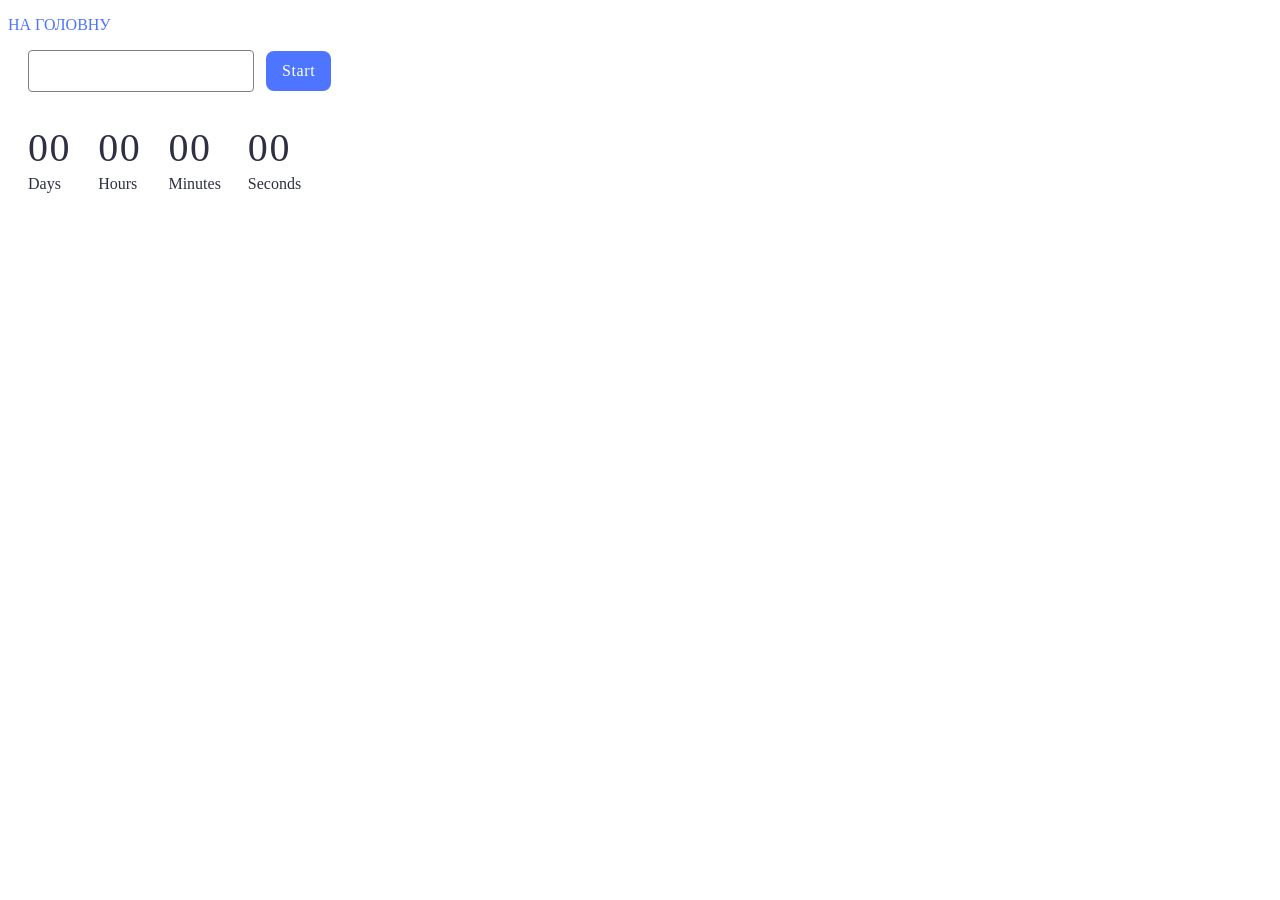
<file: src/1-timer.html>
<!DOCTYPE html>
<html lang="en">
  <head>
    <meta charset="UTF-8" />
    <meta name="viewport" content="width=device-width, initial-scale=1.0" />
    <title>Document</title>
    <link rel="stylesheet" href="./css/1-timer.css" />
  </head>
  <body>
    <p><a class="btn-home" href="./index.html">На головну</a></p>
    <input type="text" id="datetime-picker" />
    <button type="button" data-start>Start</button>

    <div class="timer">
      <div class="field">
        <span class="value" data-days>00</span>
        <span class="label">Days</span>
      </div>
      <div class="field">
        <span class="value" data-hours>00</span>
        <span class="label">Hours</span>
      </div>
      <div class="field">
        <span class="value" data-minutes>00</span>
        <span class="label">Minutes</span>
      </div>
      <div class="field">
        <span class="value" data-seconds>00</span>
        <span class="label">Seconds</span>
      </div>
    </div>

    <script type="module" src="./js/1-timer.js"></script>
  </body>
</html>
</file>
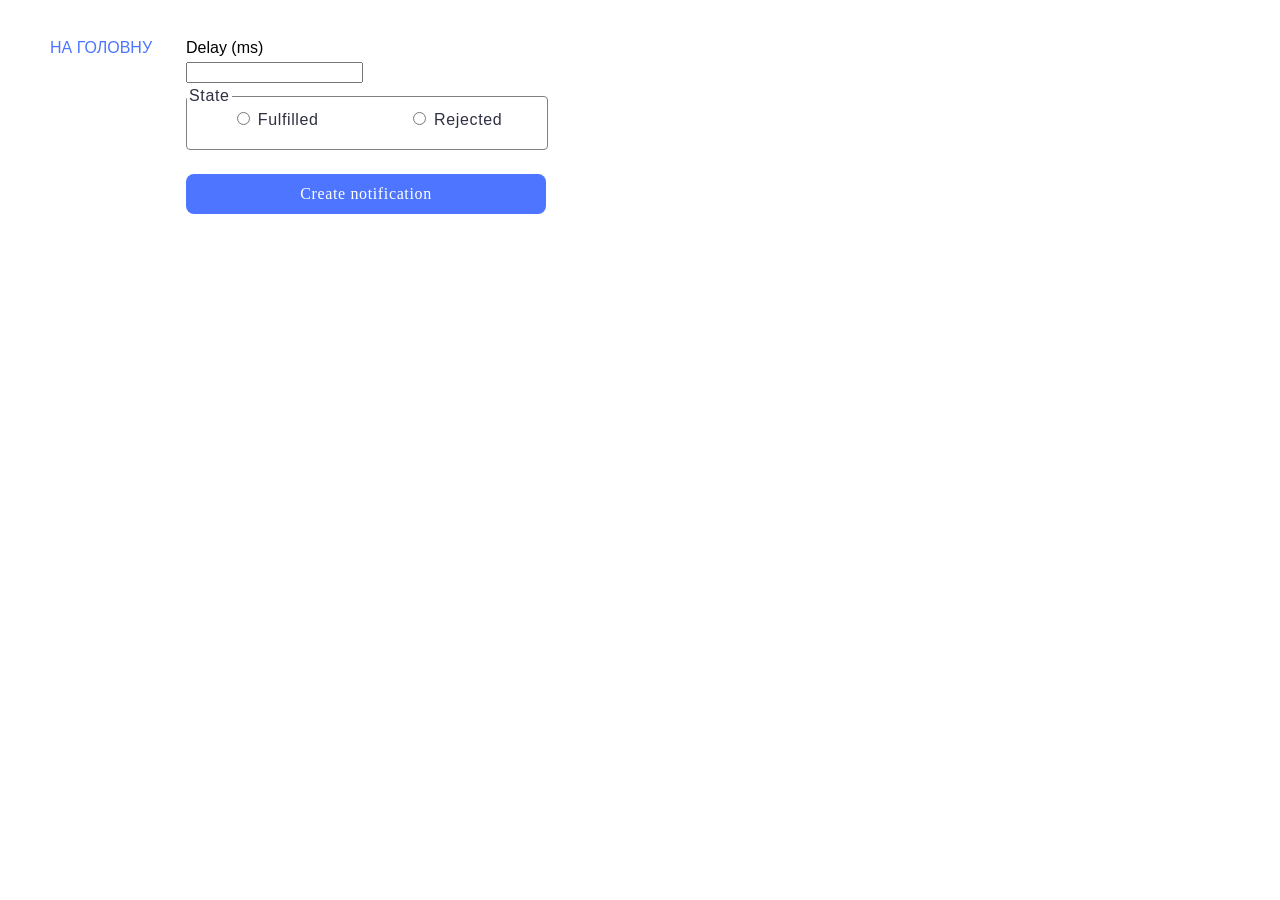
<file: src/2-snackbar.html>
<!DOCTYPE html>
<html lang="en">
  <head>
    <meta charset="UTF-8" />
    <meta name="viewport" content="width=device-width, initial-scale=1.0" />
    <title>Document</title>
    <link rel="stylesheet" href="./css/2-snackbar.css" />
  </head>
  <body>
    <a class="btn-home" href="./index.html">На головну</a>
    <form class="form">
      <label>
        Delay (ms)
        <input type="number" name="delay" required />
      </label>

      <fieldset>
        <legend>State</legend>
        <label>
          <input type="radio" name="state" value="fulfilled" required />
          Fulfilled
        </label>
        <label>
          <input type="radio" name="state" value="rejected" required />
          Rejected
        </label>
      </fieldset>

      <button type="submit">Create notification</button>
    </form>
    <script type="module" src="./js/2-snackbar.js"></script>
  </body>
</html>
</file>
<file: src/css/1-timer.css>
.btn-home {
  text-transform: uppercase;
  text-decoration: none;
  color: #4e75ff;
}

.timer {
  display: flex;
  gap: 27px;
  margin-left: 20px;
}

.field {
  display: flex;
  flex-direction: column;
}

.value {
  color: #2e2f42;
  font-family: Montserrat;
  font-size: 40px;
  font-style: normal;
  font-weight: 400;
  line-height: 1.2;
  letter-spacing: 0.04em;
}

.label {
  color: #2e2f42;
  font-family: Montserrat;
  font-size: 16px;
  font-style: normal;
  font-weight: 400;
  line-height: 1.5;
}

[data-start] {
  cursor: pointer;
  border: none;
  border-radius: 8px;
  background-color: #4e75ff;
  padding: 8px 16px;
  color: #fff;
  font-family: Montserrat;
  font-size: 16px;
  font-style: normal;
  font-weight: 500;
  line-height: 1.5;
  letter-spacing: 0.04em;
}

#datetime-picker {
  margin: 0 8px 32px 20px;
  margin-left: 20px;
  margin-right: 8px;
  max-width: 272px;
  max-height: 40px;
  padding: 8px 16px;
  border-radius: 4px;
  border: 1px solid #808080;
  color: #2e2f42;
  font-family: Montserrat;
  font-size: 16px;
  font-style: normal;
  font-weight: 400;
  line-height: 1.5;
  letter-spacing: 0.04em;
}

[data-start]:hover {
  background-color: #6c8cff;
  padding: 8px 16px;
}
[data-start]:disabled {
  background-color: #cfcfcf;
  padding: 8px 16px;
  color: #989898;
  cursor: not-allowed;
}
</file>
<file: src/css/2-snackbar.css>
.btn-home {
  position: absolute;
  top: 36px;
  left: 50px;
  text-transform: uppercase;
  text-decoration: none;
  color: #4e75ff;
}

body {
  font-family: 'Montserrat', sans-serif;
  font-size: 16px;
  font-style: normal;
  font-weight: 400;
  line-height: 1.5;
  margin: 0;
  padding: 36px 929px 316px 156px;
  display: flex;
  flex-direction: column;
  position: relative;
}

.home {
  position: absolute;
  top: 36px;
  left: 50px;
  text-transform: uppercase;
  text-decoration: none;
  color: #4e75ff;
}

.form {
  display: flex;
  flex-direction: column;
  margin-left: 30px;
}

button {
  display: flex;
  width: 360px;
  padding: 8px 16px;
  justify-content: center;
  align-items: center;
  gap: 10px;
  border-radius: 8px;
  background: #4e75ff;
  border: none;
  color: #fff;
  font-family: Montserrat;
  font-size: 16px;
  font-style: normal;
  font-weight: 500;
  line-height: 1.5;
  letter-spacing: 0.64px;
  cursor: pointer;
}

button:hover {
  background-color: #6c8cff;
}

fieldset {
  width: 360px;
  height: 64px;
  padding: 0;
  margin: 0 0 24px 0;
  border-radius: 4px;
  border: 1px solid #808080;
  color: #2e2f42;
  letter-spacing: 0.64px;
  display: flex;
  justify-content: space-around;
}

.delay {
  display: flex;
  width: 360px;
  height: 40px;
  justify-content: center;
  align-items: center;
  border-radius: 4px;
  border: 1px solid #808080;
  padding: 8px 16px;
  margin-top: 8px;
  margin-bottom: 16px;
}
</file>
